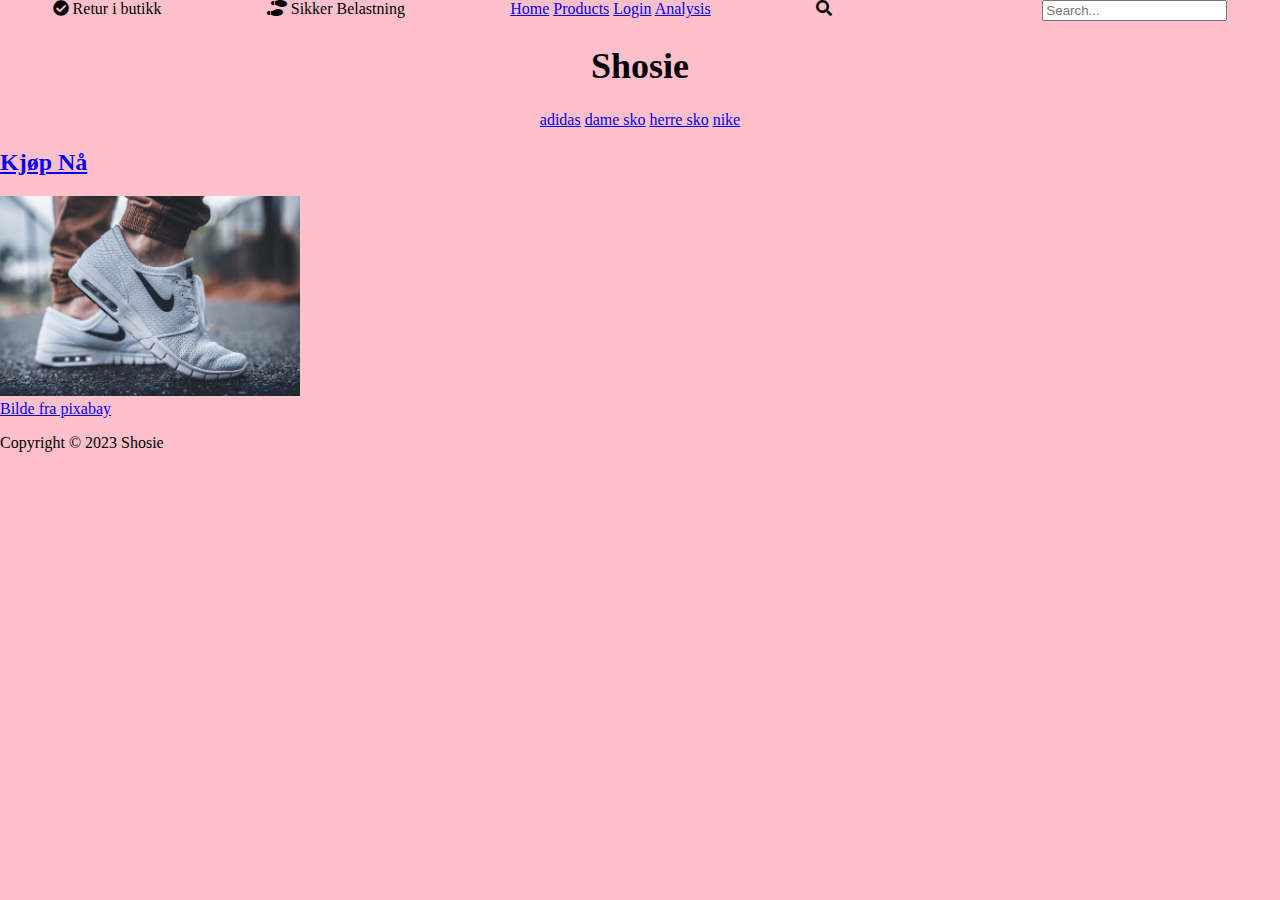
<file: index.html>
<!DOCTYPE html>
<html lang="en">
<head>
    <meta charset="UTF-8">
    <meta name="viewport" content="width=device-width, initial-scale=1.0">
    <meta name="description" content="Velkommen til Shosie - din destinasjon for kvalitetssko. Utforsk vårt utvalg av Adidas, Nike og mer.">
    <meta name="keywords" content="shoes, sneakers, Adidas, Nike, fashion">
    <meta name="author" content="Ditt navn eller bedriftens navn">
    <title>Shosie - Kvalitetssko for enhver anledning</title>
    <link rel="stylesheet" href="css/style.css"> 
    <link rel="stylesheet" href="https://use.fontawesome.com/releases/v5.6.3/css/all.css">
    <style>
        .skip {
            position: absolute;
            left: -10000px;
            top: auto;
            width: 1px;
            height: 1px;
            overflow: hidden;
        }
        .skip:focus {
            position: static;
            width: auto;
            height: auto;
        }
    </style>
</head>
<body> <!--Denne seksjon inneholder informasjon for nettsiden-->
    <header style="display: flex; justify-content: space-around;">
        <div>
            <i class="fas fa-check-circle" aria-hidden="true" title="Retur i butikk"></i>
            <p style="display: inline;">Retur i butikk</p>
        </div> <!--Jeg hadde brukt <p> for å skrive tekst inni nettsiden-->
        
        <div>
            <i class="fas fa-shoe-prints" aria-hidden="true" title="Sikker Belastning"></i>
            <p style="display: inline;">Sikker Belastning</p>
        </div>

        <a href="#main" class="skip">Skip to main content</a>

        <nav>
            <!-- Add links to other pages -->
            <a href="index.html" aria-label="Home">Home</a>
            <a href="product.html" aria-label="Products">Products</a>
            <a href="konto.html" aria-label="Login">Login</a>
            <a href="analyse.html" aria-label="Analysis">Analysis</a>
        </nav>

        <i class="fa fa-search" aria-hidden="true" title="Søk"></i>
        <label for="search"></label>
        <input type="search" name="query" placeholder="Search...">
    </header>
    <main id="main">
        <!--Her bruker jeg class funksjon til å få icon fra fontawesome også brukte jeg input field for search i nettsiden min-->
        <h1 style="font-size: 36px; text-align: center;">Shosie</h1>
        <section style="text-align: center;">
            <a href="product.html">adidas</a>
            <a href="product.html">dame sko</a>
            <a href="product.html">herre sko</a>
            <a href="product.html">nike</a>
        </section>
        <!--Jeg hadde flere navigasjon link for hvert tekst så brukte jeg div element-->
        <section class="products">
            <div class="center-container">
                <h2><a href="product.html">Kjøp Nå</a></h2>
                <img src="img/feet-1840619_1280.jpg" alt="Person wearing Nike sneakers, walking on a path" width="300" height="200">
                <br>
                <a href="https://pixabay.com/photos/feet-footwear-nike-shoes-sneakers-1840619/">Bilde fra pixabay</a>
            </div>
            <!--Her brukte jeg class attribute til å skrive forskjellige elementer for ett produkt-->
        </section>
    </main>
    <footer>
        <p>Copyright &copy; 2023 Shosie</p>
    </footer>
</body>
</html>
</file>
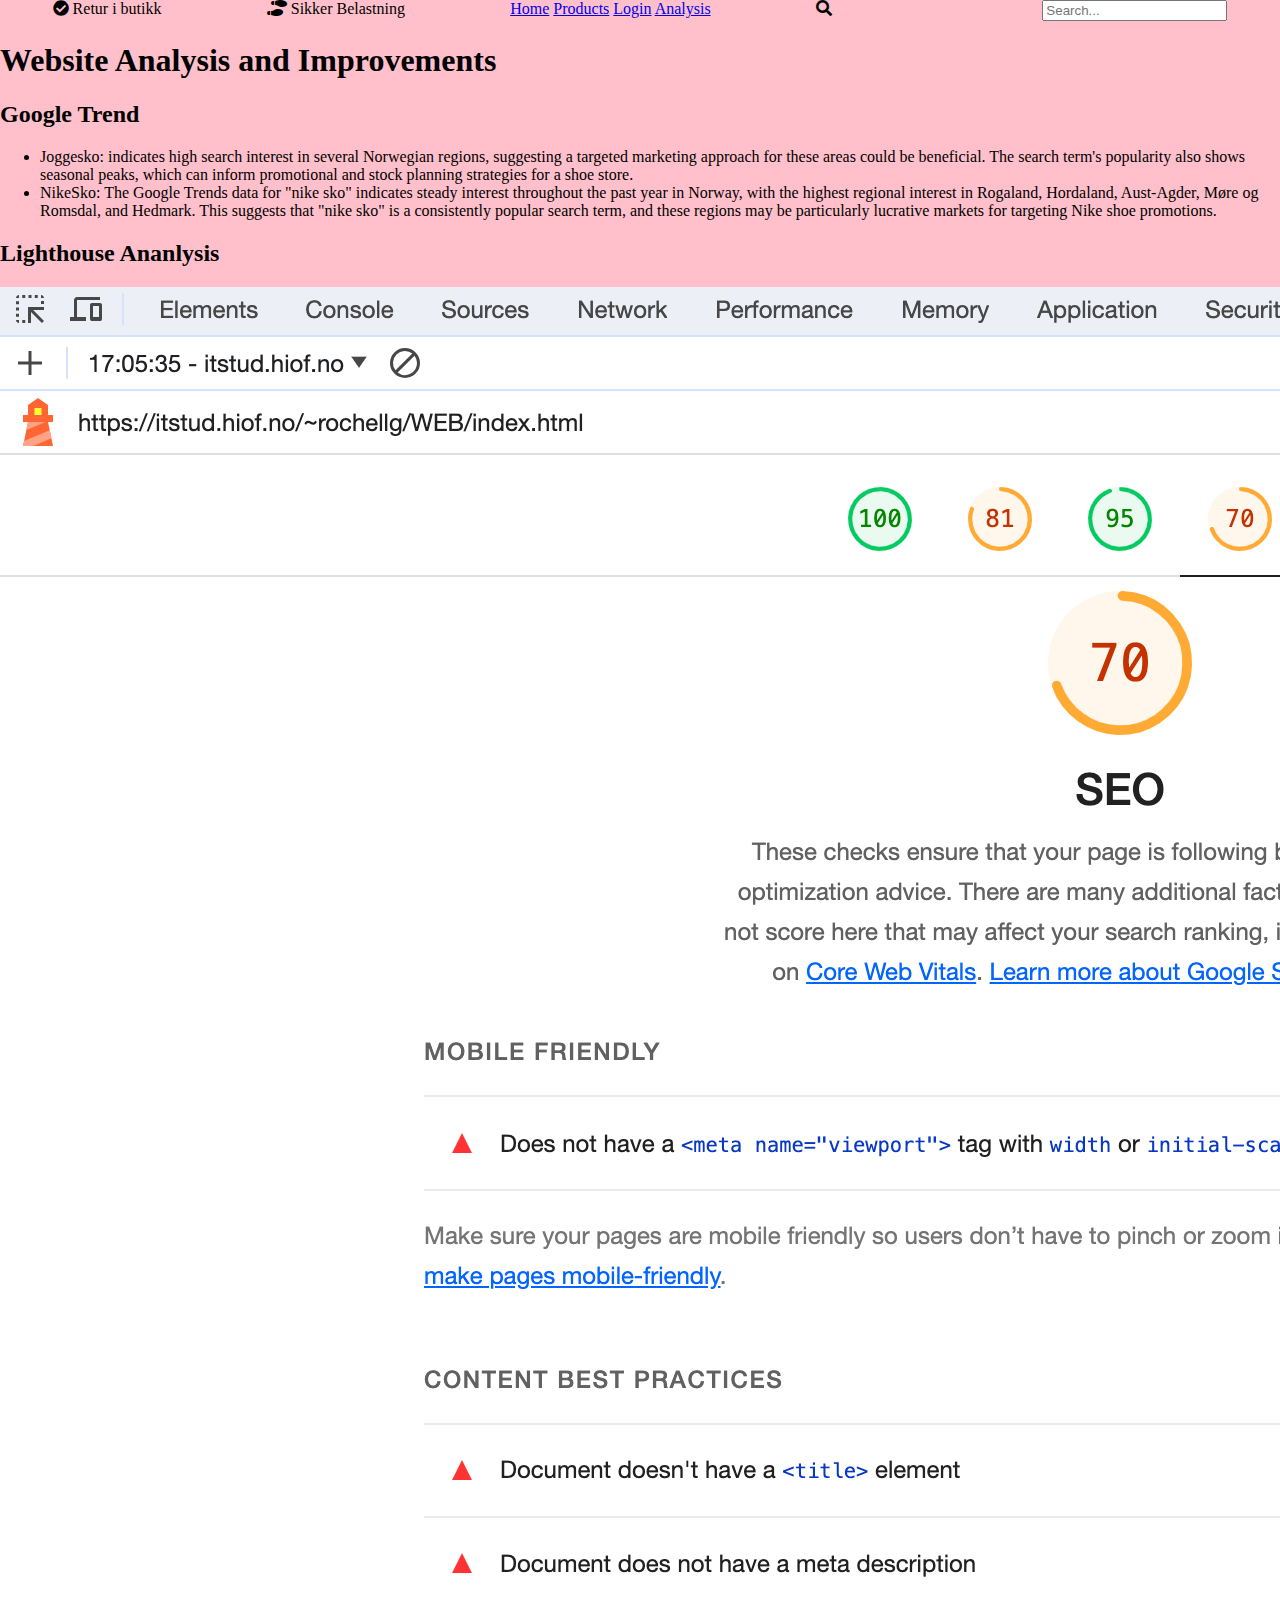
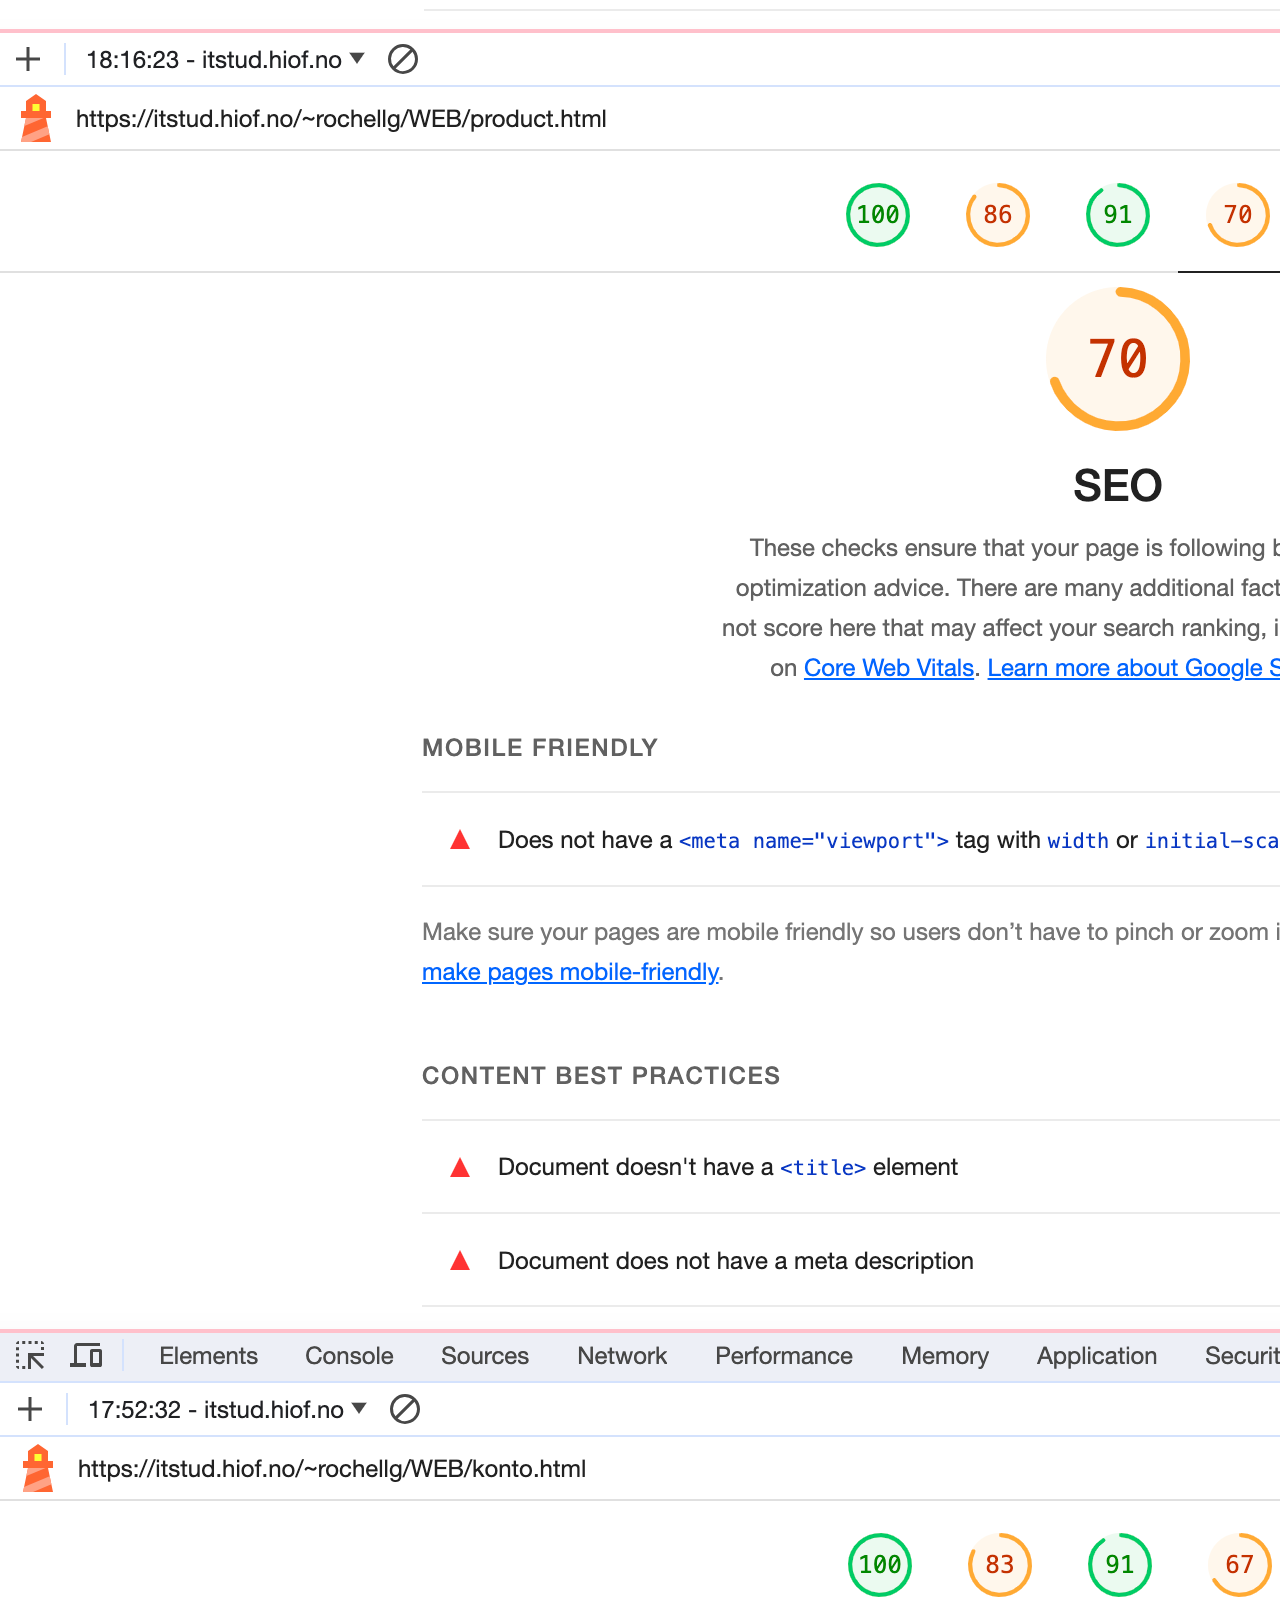
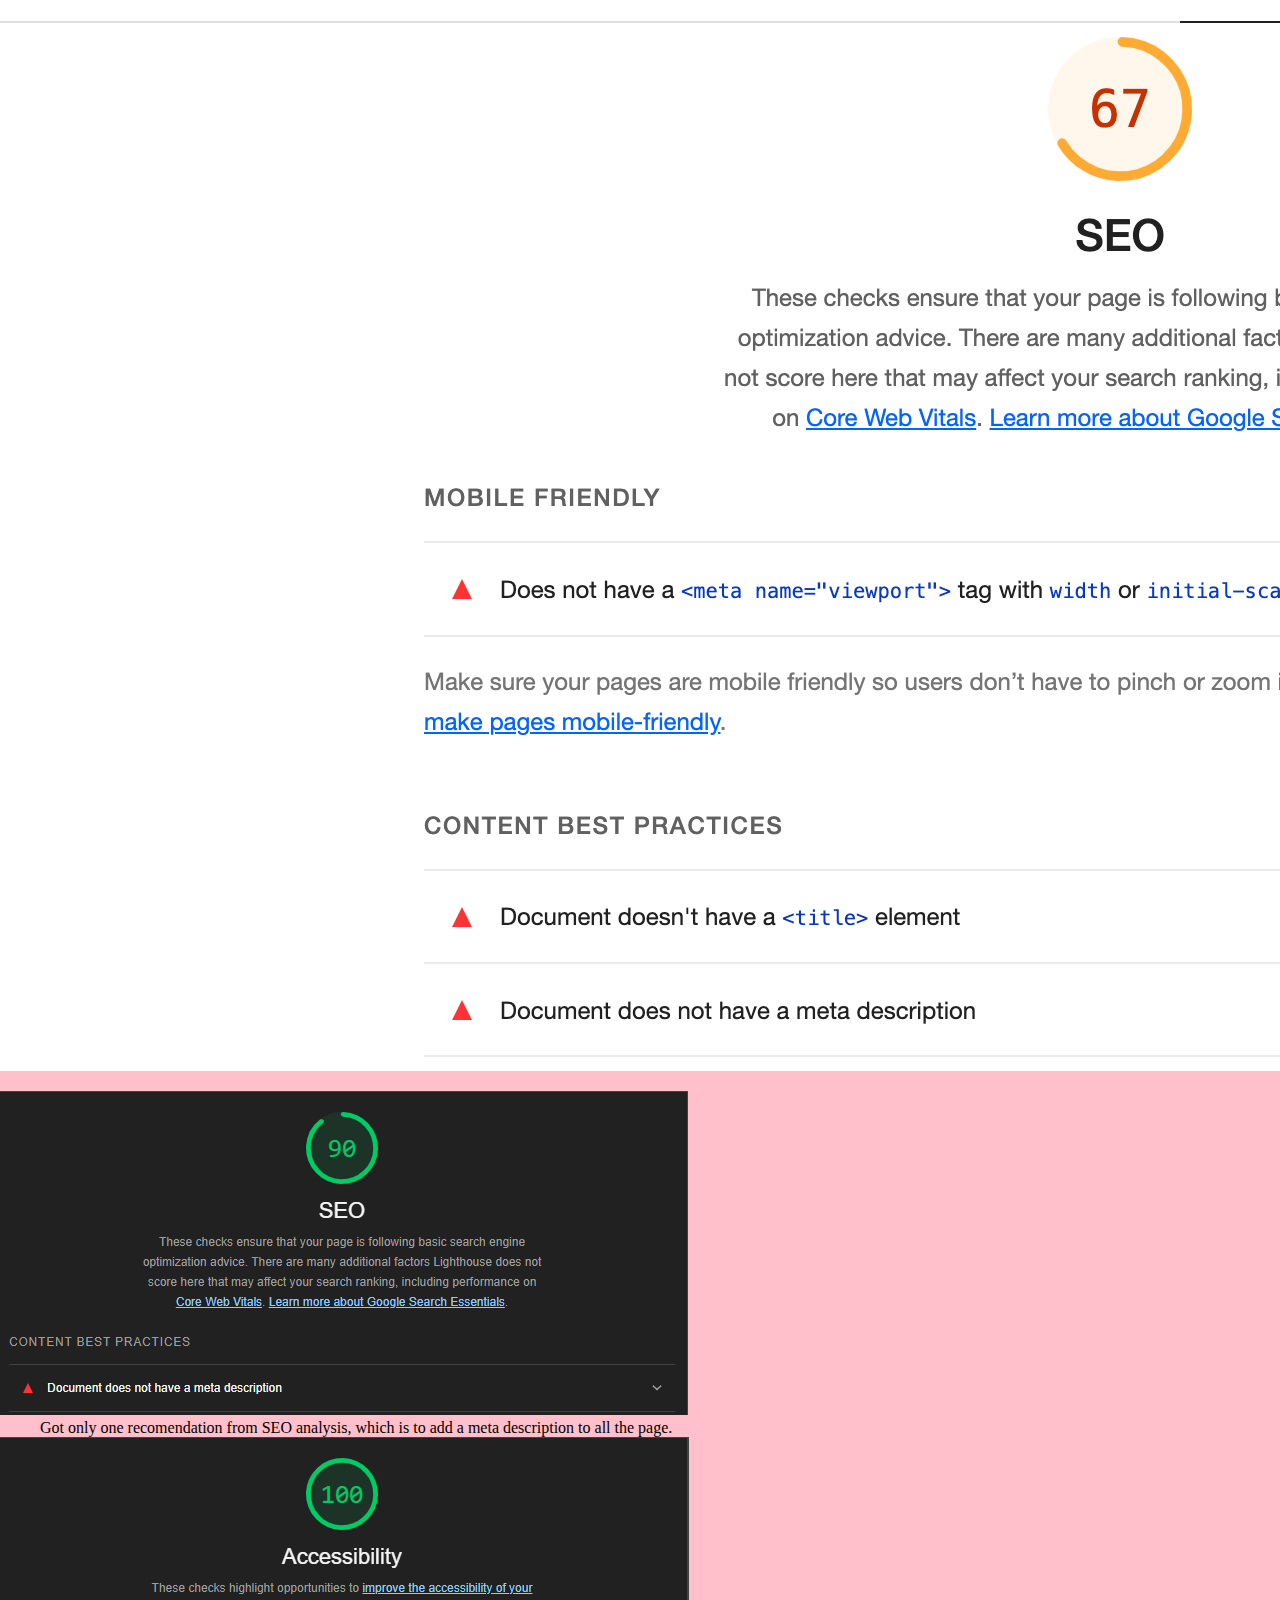
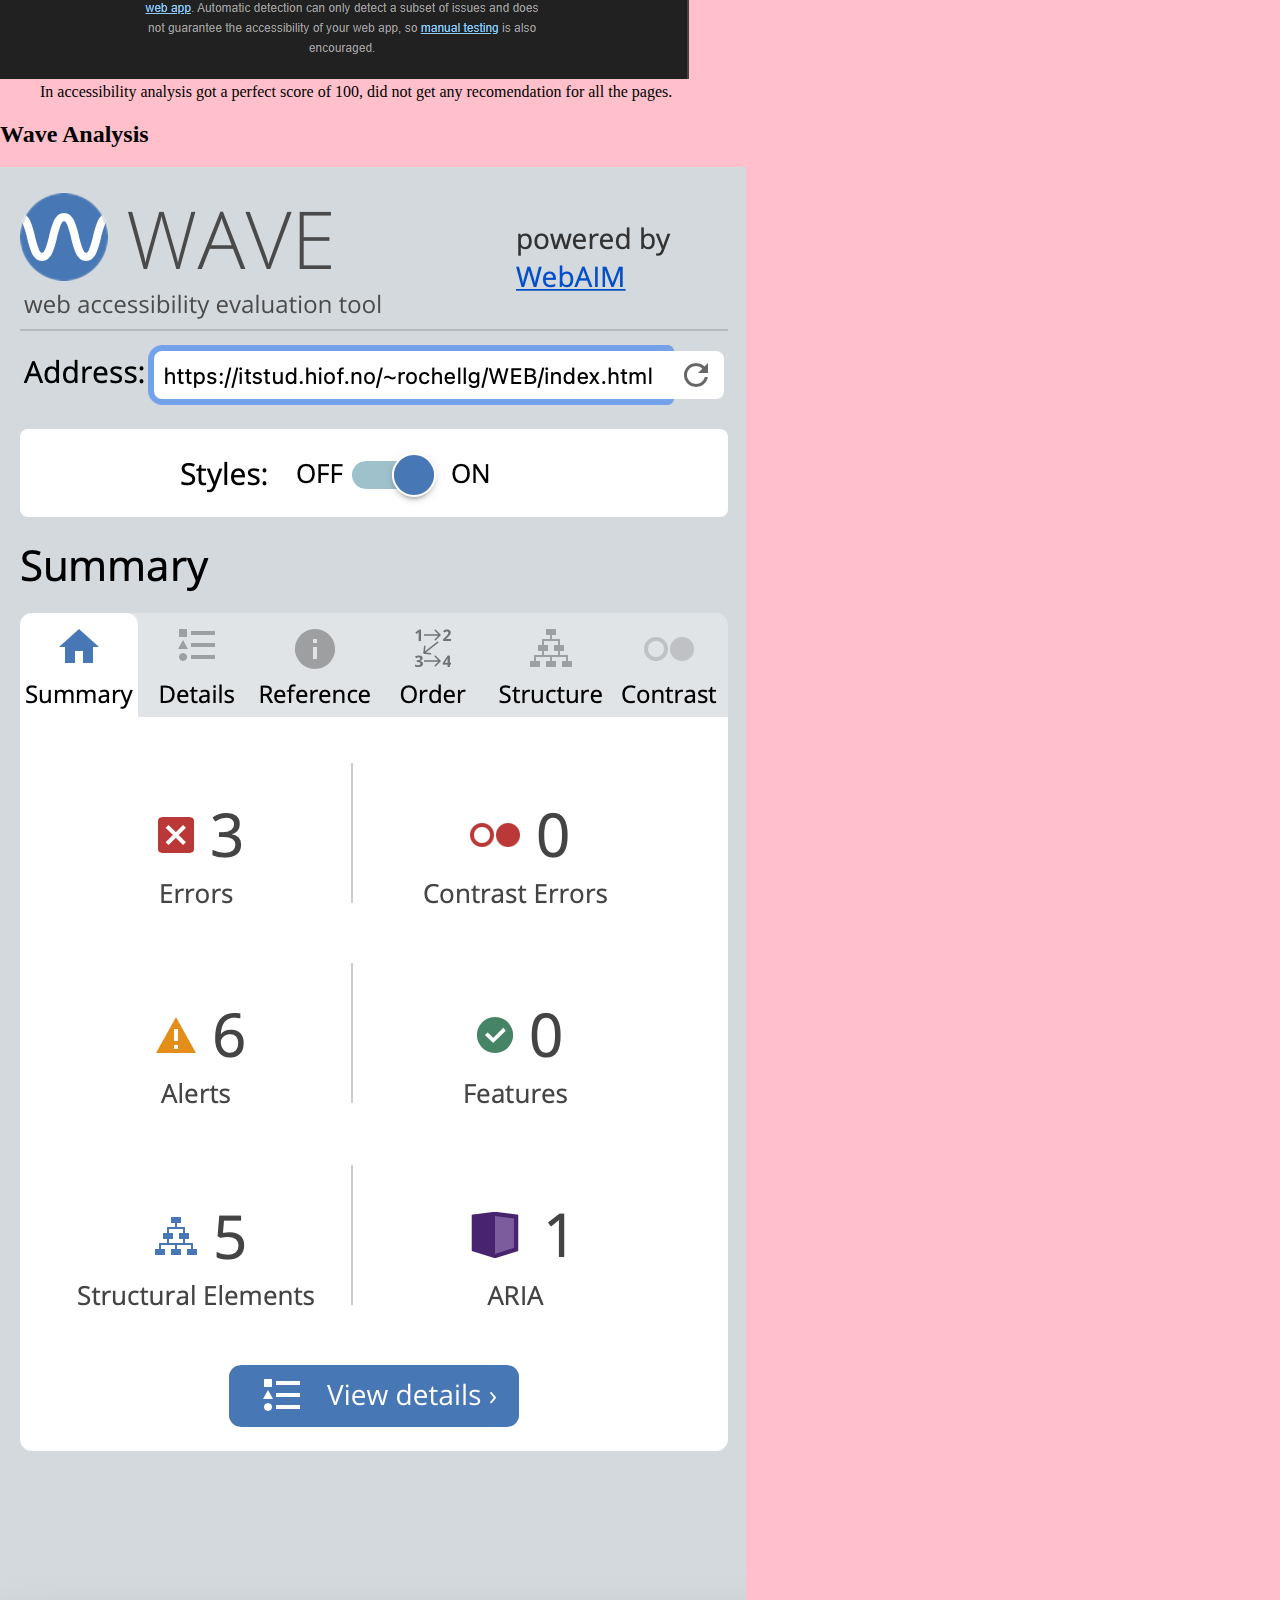
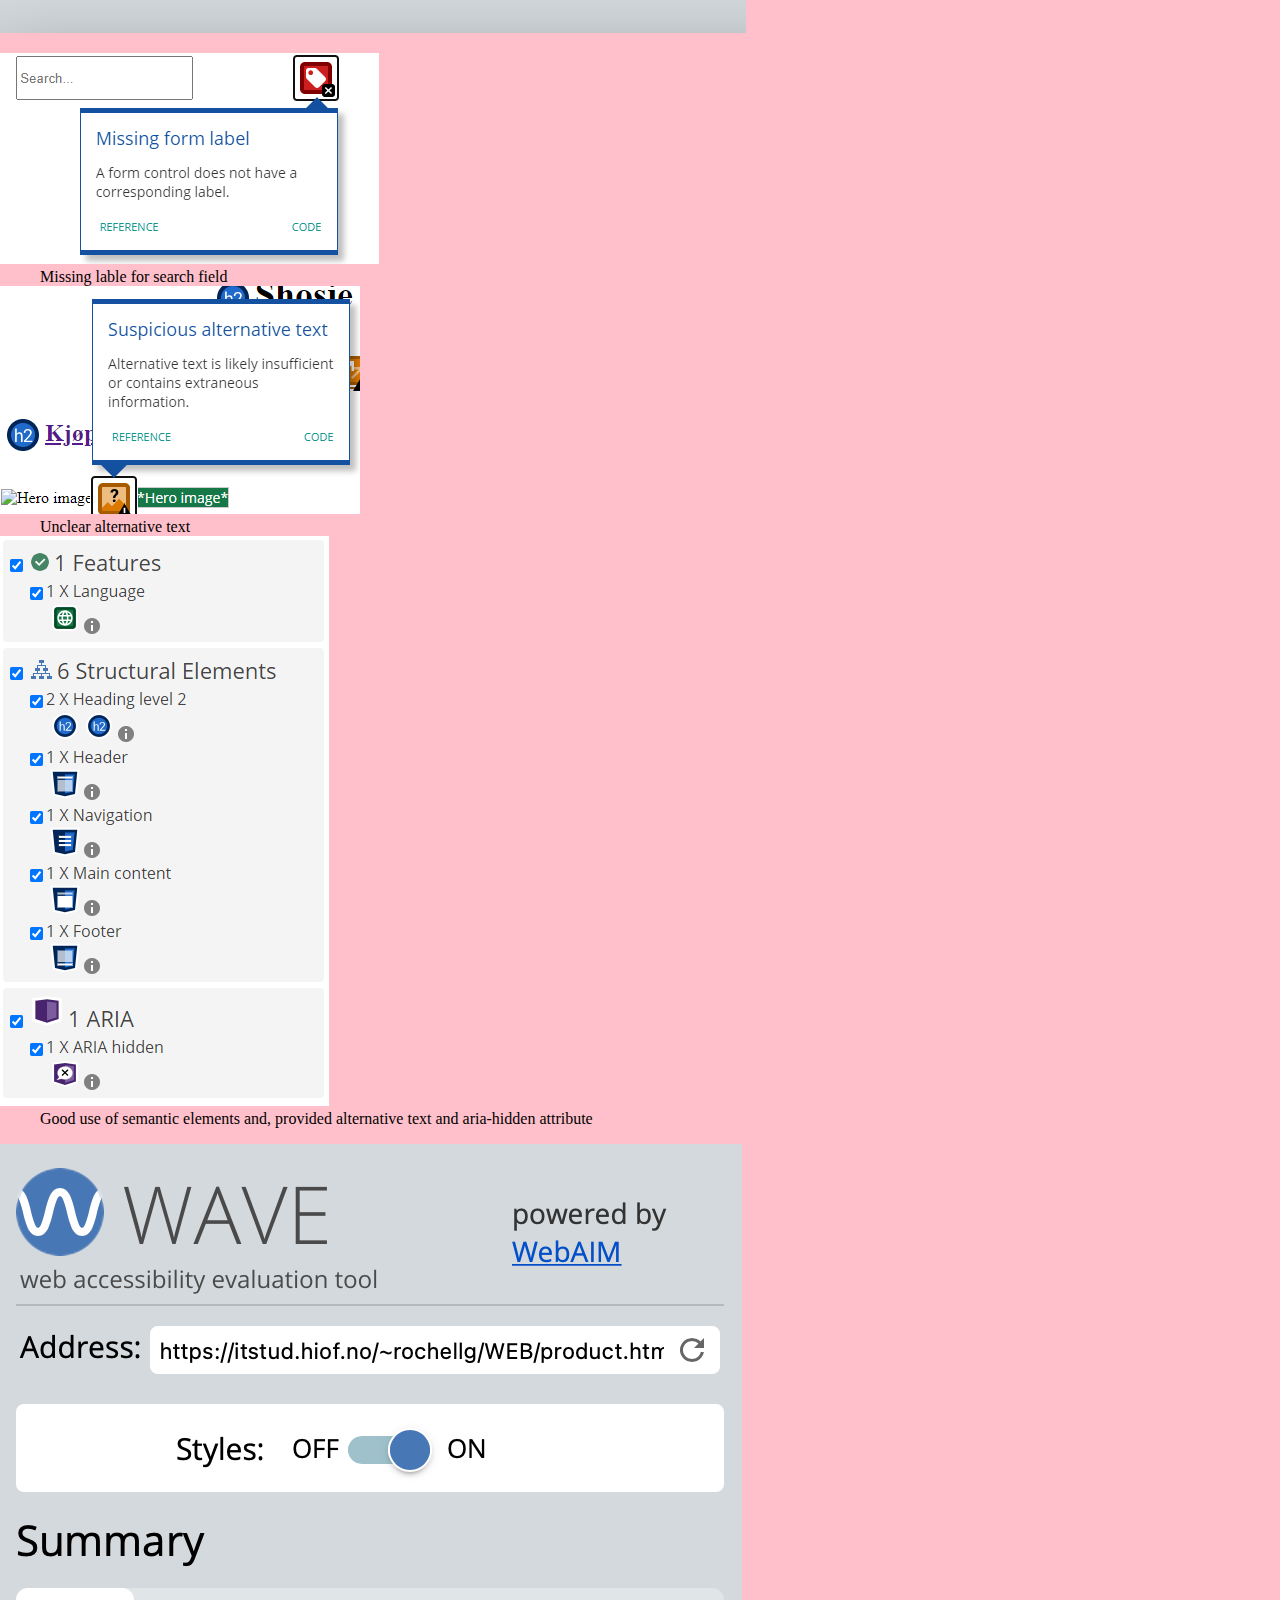
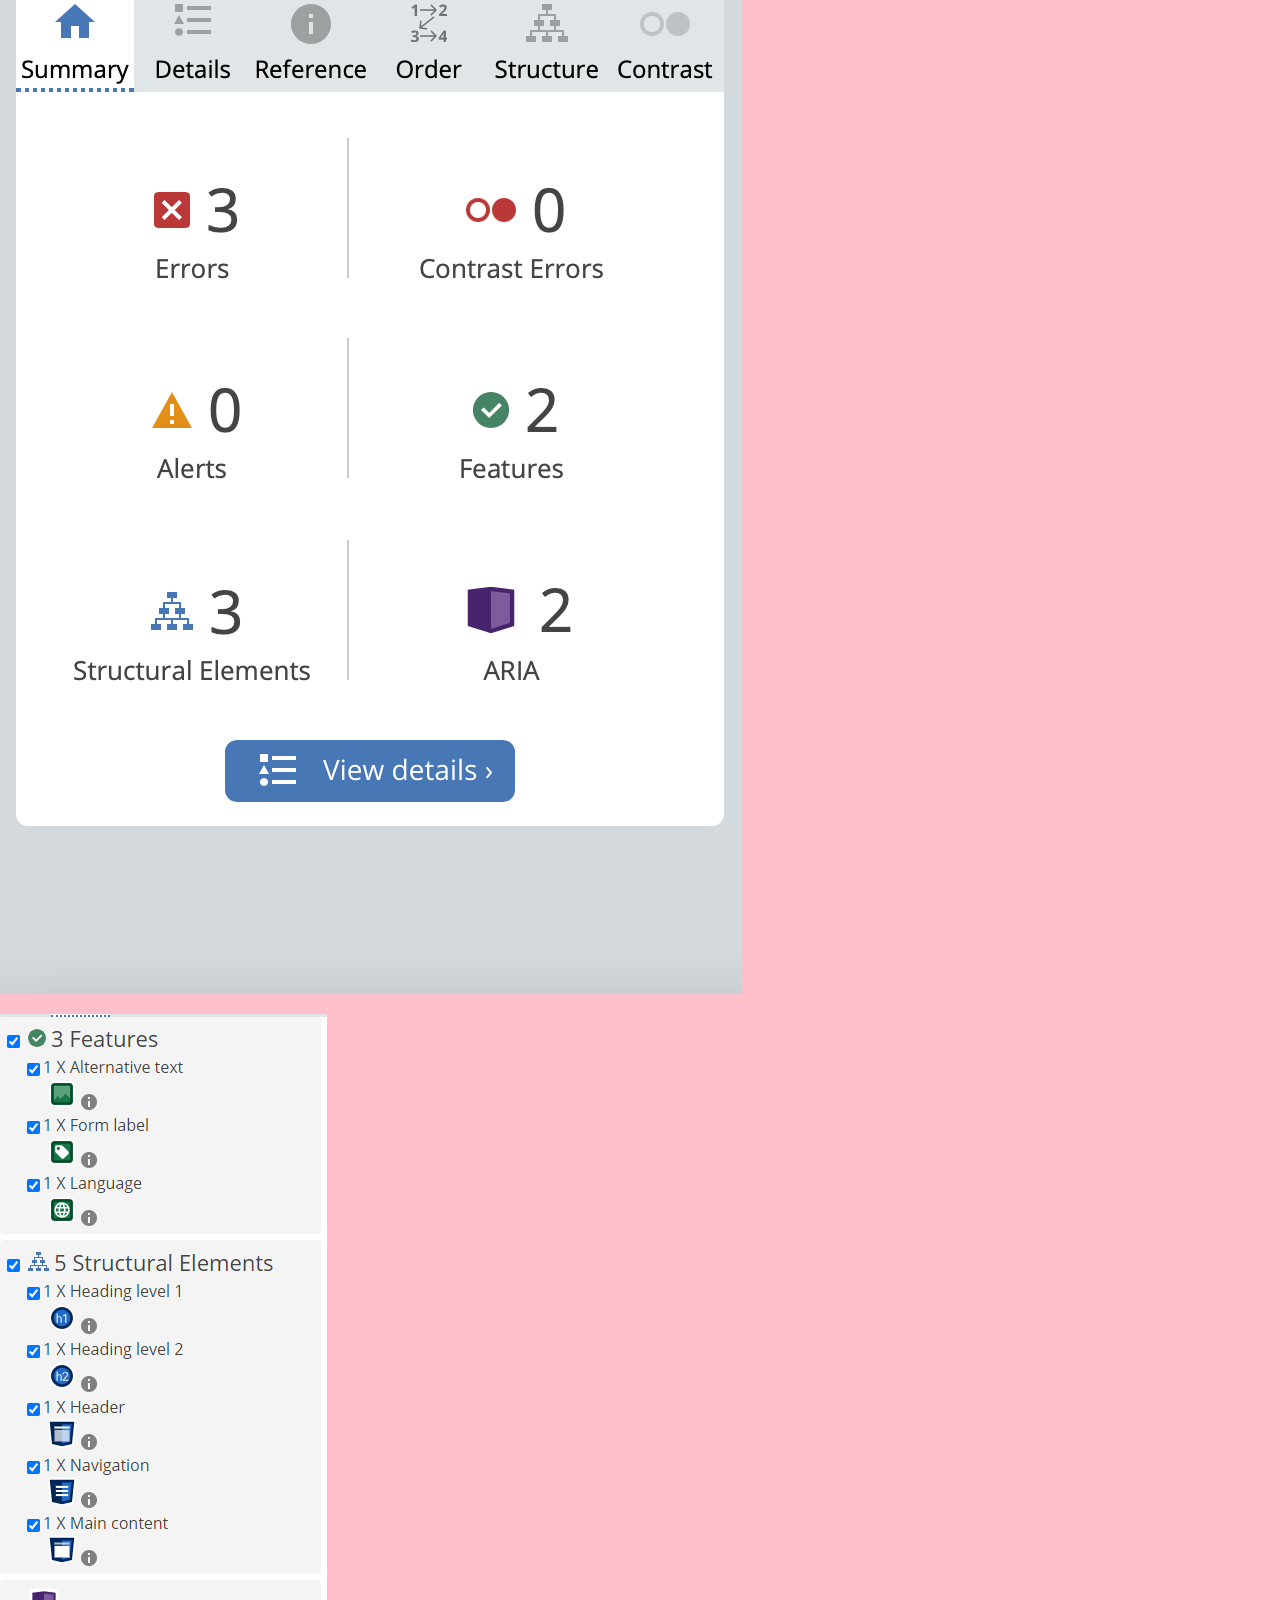
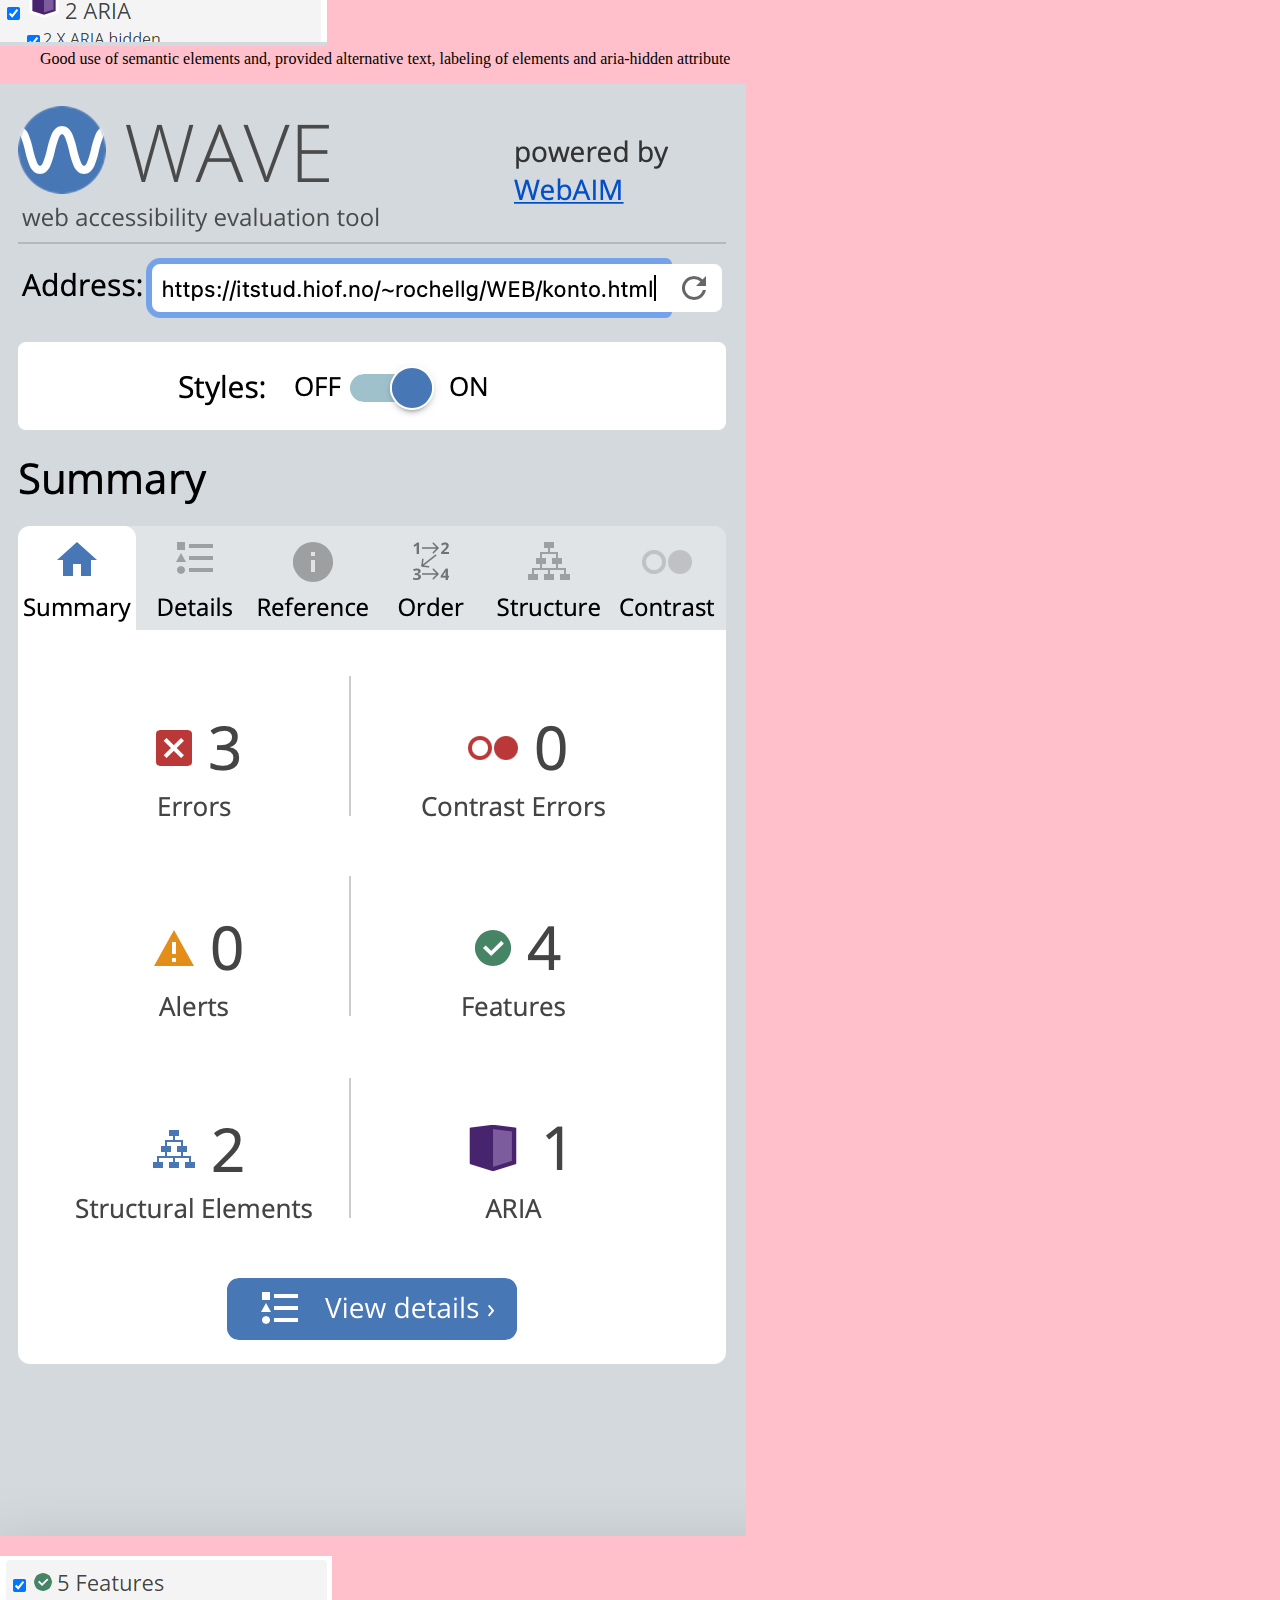
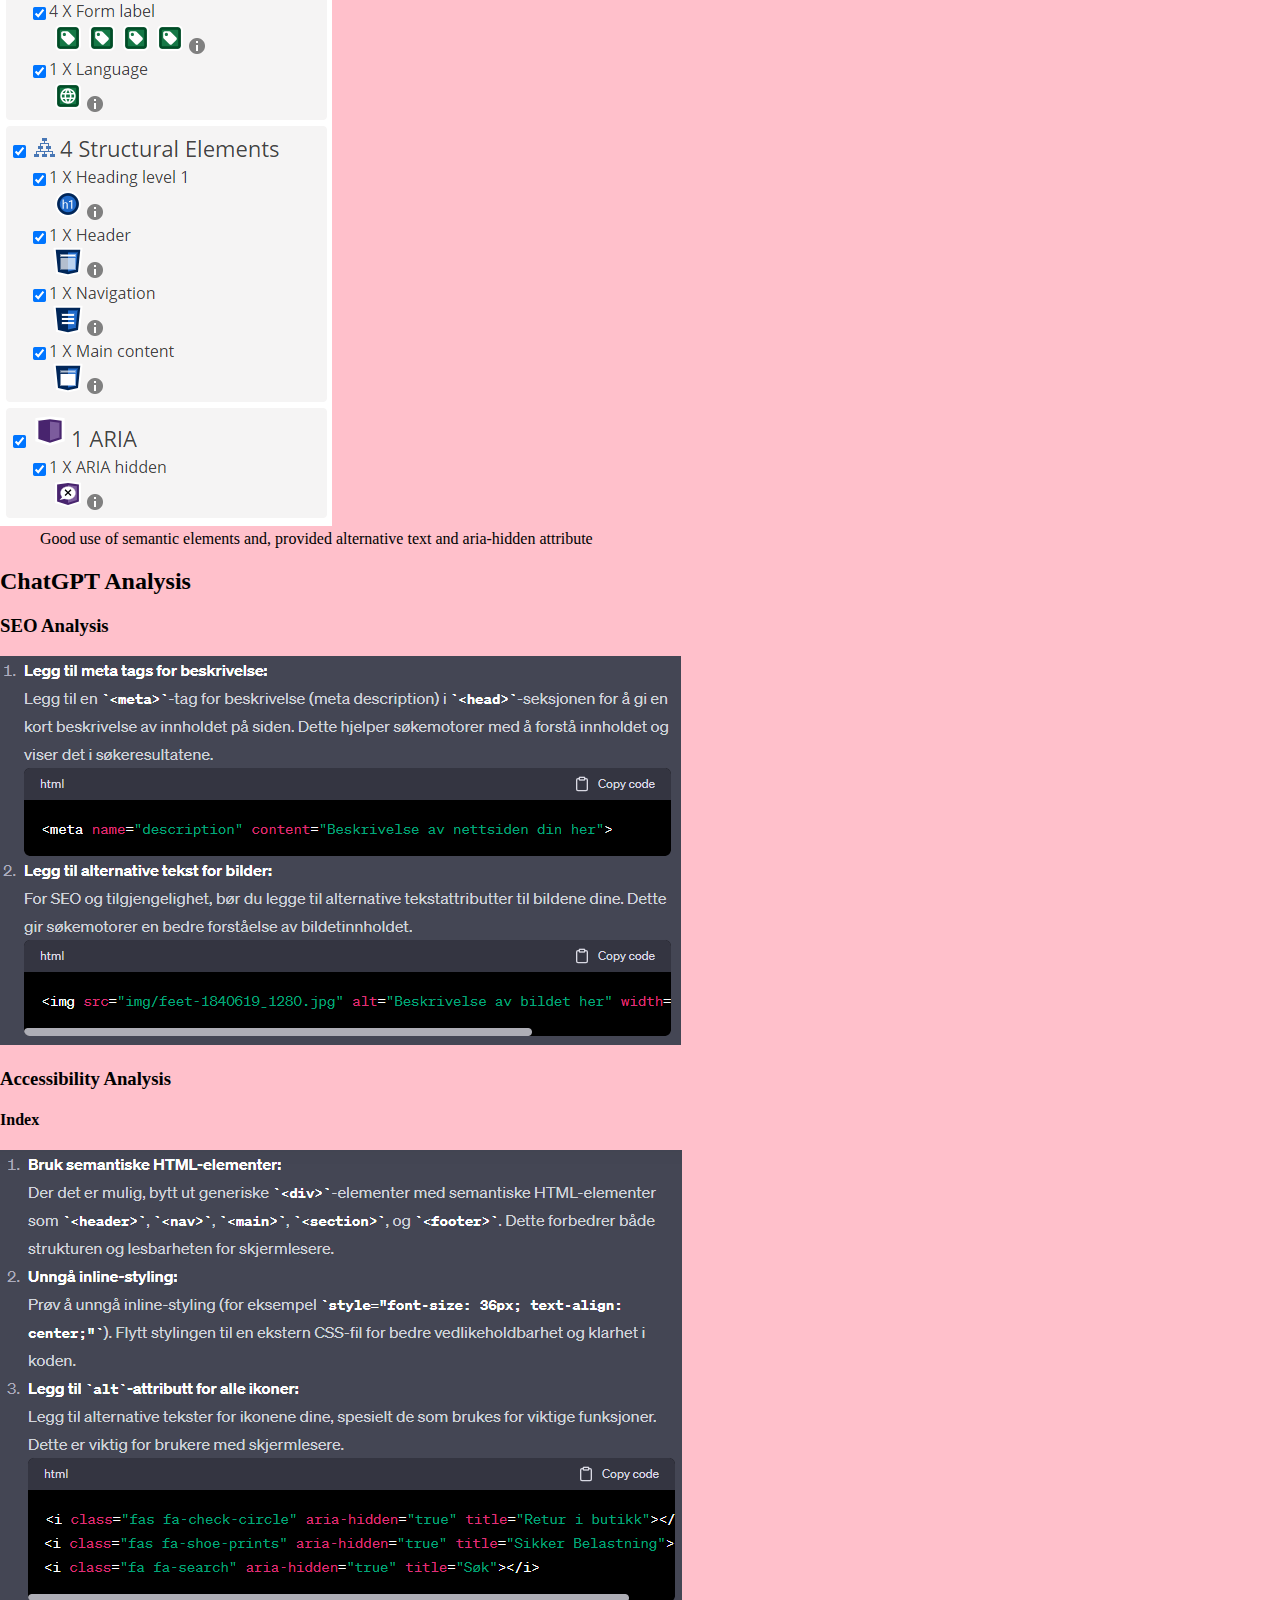
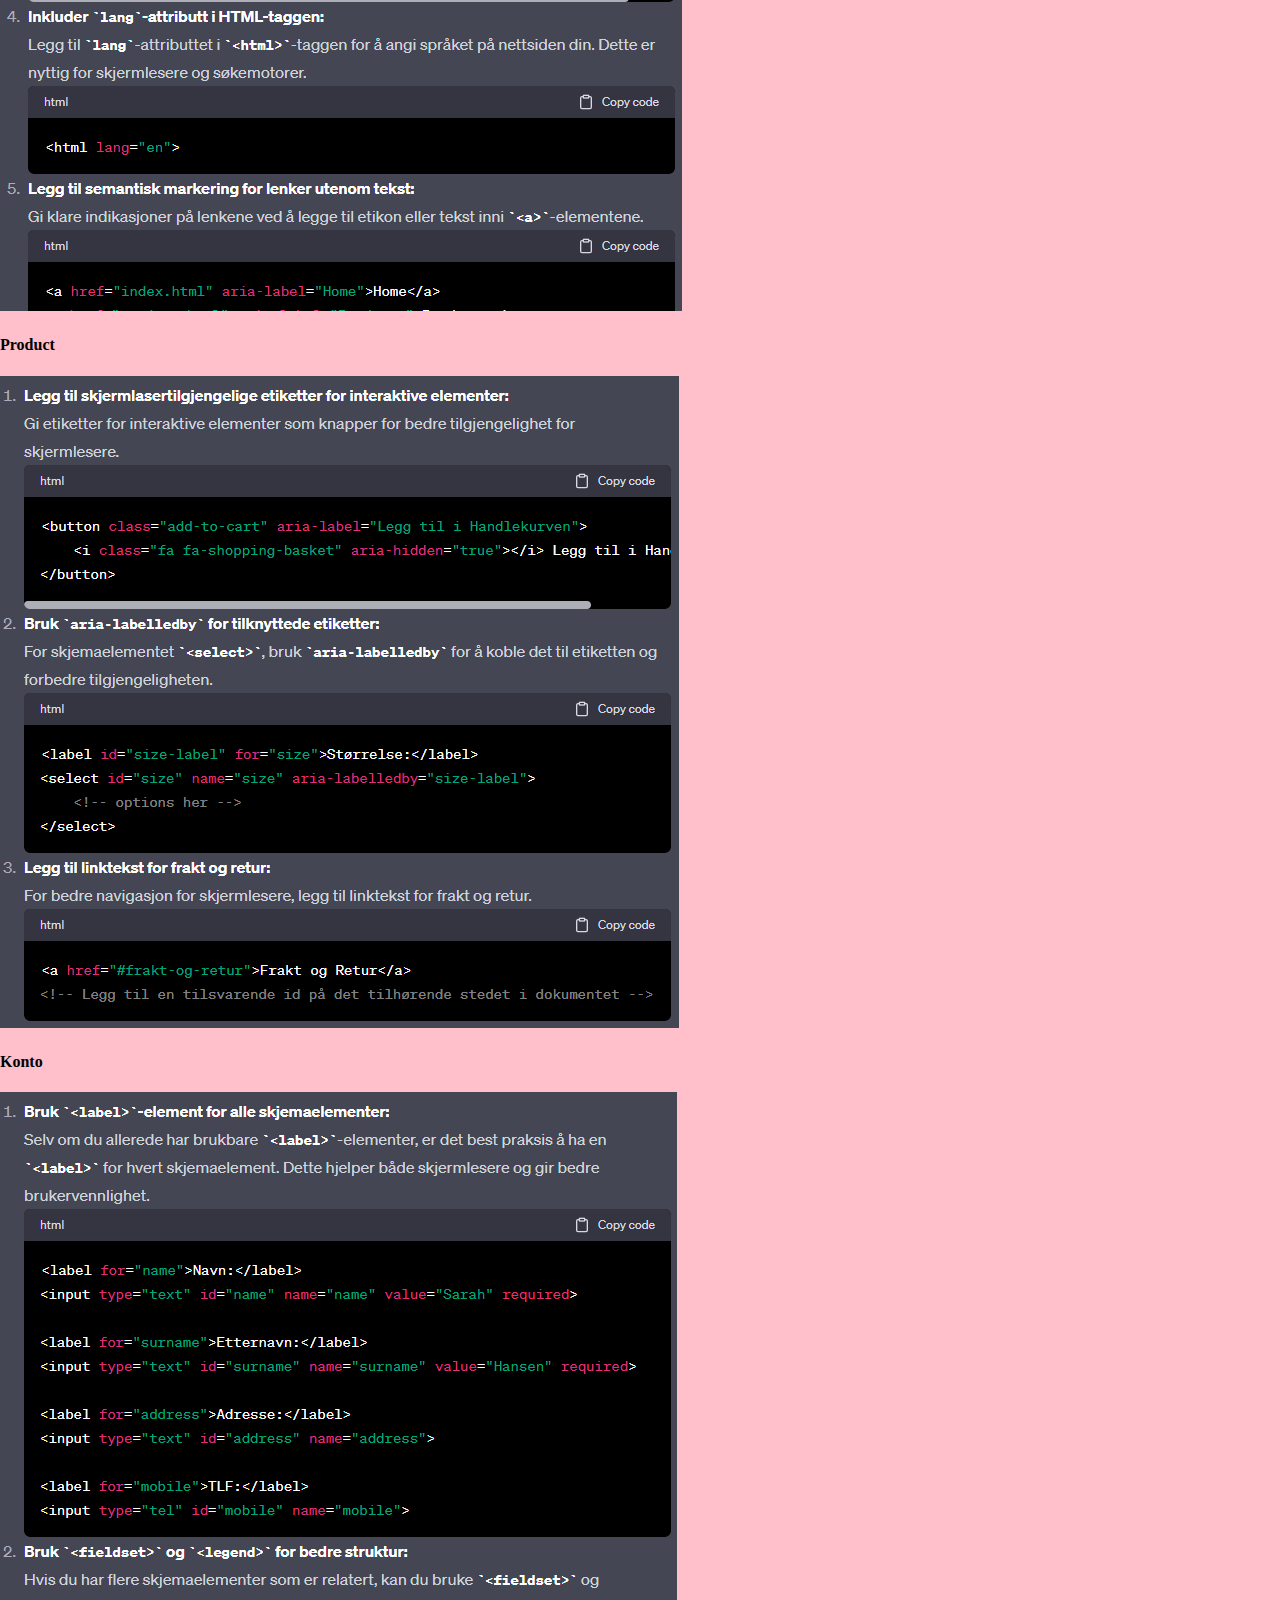
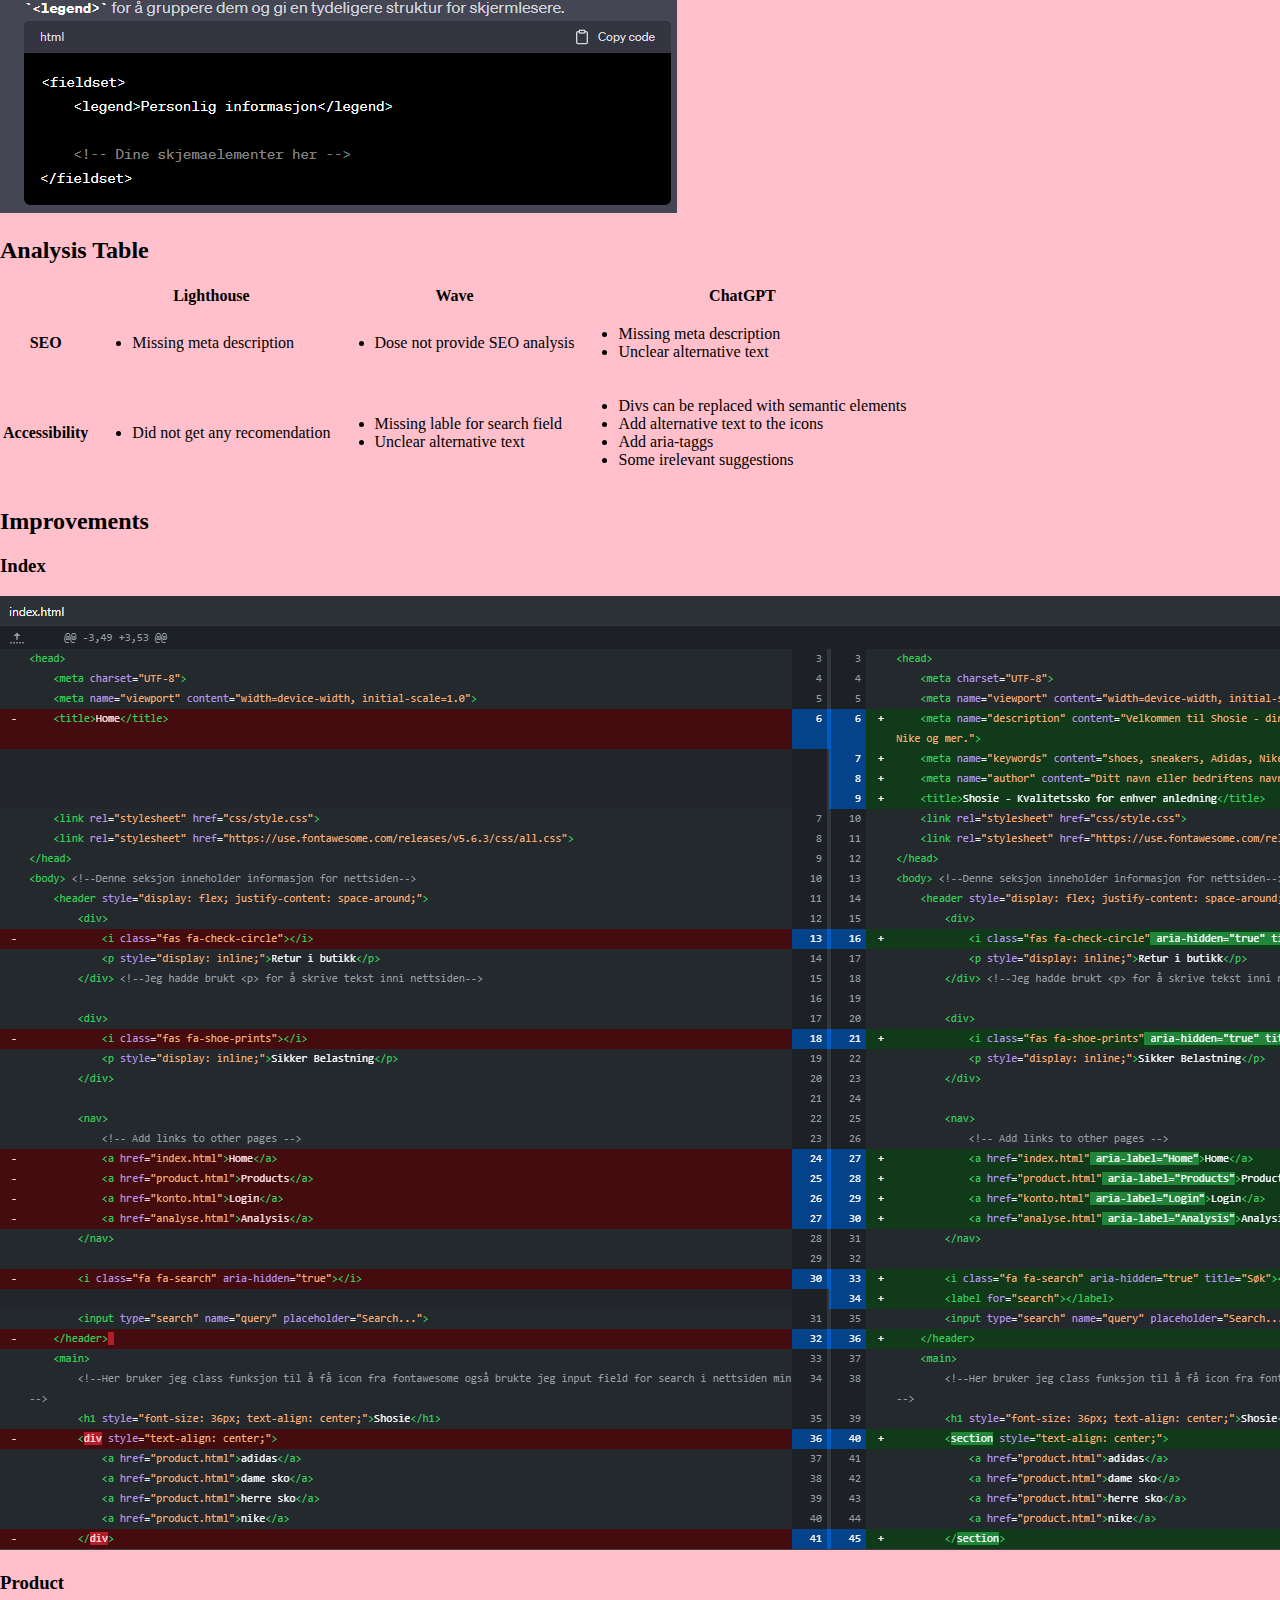
<file: analyse.html>
<!DOCTYPE html>
<html lang="en">
<head>
    <meta charset="UTF-8">
    <meta name="viewport" content="width=device-width, initial-scale=1.0">
    <title>Website Analysis</title>
    <link rel="stylesheet" href="css/style.css"> 
    <link rel="stylesheet" href="https://use.fontawesome.com/releases/v5.6.3/css/all.css">
    <style>
        .skip {
            position: absolute;
            left: -10000px;
            top: auto;
            width: 1px;
            height: 1px;
            overflow: hidden;
        }
        .skip:focus {
            position: static;
            width: auto;
            height: auto;
        }
    </style>
</head>
<body>
    <header style="display: flex; justify-content: space-around;">
        <div>
            <i class="fas fa-check-circle" aria-hidden="true" title="Retur i butikk"></i>
            <p style="display: inline;">Retur i butikk</p>
        </div> <!--Jeg hadde brukt <p> for å skrive tekst inni nettsiden-->
        
            <div>
                <i class="fas fa-shoe-prints" aria-hidden="true" title="Sikker Belastning"></i>
                <p style="display: inline;">Sikker Belastning</p>
            </div>
    
            <a href="#main" class="skip">Skip to main content</a>
    
            <nav>
                <!-- Add links to other pages -->
                <a href="index.html" aria-label="Home">Home</a>
                <a href="product.html" aria-label="Products">Products</a>
                <a href="konto.html" aria-label="Login">Login</a>
            <a href="analyse.html" aria-label="Analysis">Analysis</a>
        </nav>

        <i class="fa fa-search" aria-hidden="true" title="Søk"></i>
        <label for="search"></label>
        <input type="search" name="query" placeholder="Search...">
    </header>
    <main id="main">
        <h1>Website Analysis and Improvements</h1>
        <!-- You can use sections to separate different parts of the analysis -->
        <section>
            <h2>Google Trend </h2>
            <!-- Use unordered or ordered lists to list issues -->
            <ul>
                <li>Joggesko: indicates high search interest in several Norwegian regions, suggesting a targeted marketing approach for these areas could be beneficial. 
                    The search term's popularity also shows seasonal peaks, which can inform promotional and stock planning strategies for a shoe store.</li>
                <li>NikeSko: The Google Trends data for "nike sko" indicates steady interest throughout the past year in Norway, with the highest regional interest in Rogaland, Hordaland, Aust-Agder, Møre og Romsdal, and Hedmark. 
                    This suggests that "nike sko" is a consistently popular search term, and these regions may be particularly lucrative markets for targeting Nike shoe promotions.</li>
            </ul>
        </section>
        <section>
            <h2>Lighthouse Ananlysis</h2>
            <img src="img/SEO index.html før.png" alt="SEO index før">
            <img src="img/SEO produkt.html før.png" alt="SEO produkt før">
            <img src="img/SEO konto.html før.png" alt="SEO konto før">
            <dl>
                <dt><img src="img/lighthouse_seo.png" alt="lighthouse_seo"></dt>
                <dd>Got only one recomendation from SEO analysis, which is to add a meta description to all the page.</dd>
                <dt><img src="img/lighthouse_uu.png" alt="lighthouse_uu"></dt>
                <dd>In accessibility analysis got a perfect score of 100, did not get any recomendation for all the pages.</dd>
            </dl>
            <!-- Nøkkelord: Nike sko, addidas sko og joggesko. 
            For at folk skal kunne komme seg til sko nettbutikken
            min så må de kunne finne hva de liker. Nike, Adidas og
            Joggesko er den mest trending når det kommer til søkefelt for sko-->
        </section>
        <section>
            <h2>Wave Analysis</h2>
            <!-- Shosie Wave før-->
            <img src="img/WAVE index.html før.png" alt="WAVE Analysis index før">
            <dl>
                <dt><img src="img/index_search.png" alt="index_search"></dt>
                <dd>Missing lable for search field</dd>
                <dt><img src="img/index_img.png" alt="index_img"></dt>
                <dd>Unclear alternative text</dd>
                <dt><img src="img/index_uu.png" alt="index_uu"></dt>
                <dd>Good use of semantic elements and, provided alternative text and aria-hidden attribute</dd>
            </dl>
            <img src="img/WAVE produkt.html før.png" alt="WAVE Analysis produkt før">
            <dl>
                <dt><img src="img/product_uu.png" alt="product_uu"></dt>
                <dd>Good use of semantic elements and, provided alternative text, labeling of elements and aria-hidden attribute</dd>
            </dl>
            <img src="img/WAVE konto.html før.png" alt="WAVE Analysis konto før">
            <dl>
                <dt><img src="img/konto_uu.png" alt="konto_uu"></dt>
                <dd>Good use of semantic elements and, provided alternative text and aria-hidden attribute</dd>
            </dl>
        </section>
        <h2>ChatGPT Analysis</h2>
            <h3>SEO Analysis</h3>
            <img src="img/chatgpt_seo.png" alt="chatgpt_seo">
            <h3>Accessibility Analysis</h3>
            <h4>Index</h4>
            <img src="img/chatgpt_index.png" alt="chatgpt_index">
            <h4>Product</h4>
            <img src="img/chatgpt_product.png" alt="chatgpt_product">
            <h4>Konto</h4>
            <img src="img/chatgpt_account.png" alt="chatgpt_account">
        </section>
        <section>
            <h2>Analysis Table</h2>
            <table>
                <tr>
                    <th></th>
                    <th>Lighthouse</th>
                    <th>Wave</th>
                    <th>ChatGPT</th>
                </tr>
                <tr>
                    <th>SEO</td>
                    <td>
                        <ul>
                            <li>Missing meta description</li>
                        </ul>
                    </td>
                    <td>
                        <ul>
                            <li>Dose not provide SEO analysis</li>
                        </ul>
                    </td>
                    <td>
                        <ul>
                            <li>Missing meta description</li>
                            <li>Unclear alternative text</li>
                        </ul>
                    </td>
                </tr>
                <tr>
                    <th>Accessibility</td>
                    <td>
                        <ul>
                            <li>Did not get any recomendation</li>
                        </ul>
                    </td>
                    <td>
                        <ul>
                            <li>Missing lable for search field</li>
                            <li>Unclear alternative text</li>
                        </ul>
                    </td>
                    <td>
                        <ul>
                            <li>Divs can be replaced with semantic elements</li>
                            <li>Add alternative text to the icons</li>
                            <li>Add aria-taggs</li>
                            <li>Some irelevant suggestions</li>
                        </ul>
                    </td>
                </tr>
            </table>
        </section>
        <section>
            <h2>Improvements</h2>
            <h3>Index</h3>
            <img src="img/after_index.png" alt="after_index">
            <h3>Product</h3>
            <img src="img/after_product.png" alt="after_product">
            <h3>Konto</h3>
            <img src="img/after_account.png" alt="after_account">
            <h3>List of Improvements</h3>
            <ul>
                <li>Added meta description</li>
                <li>Added alternative text to the images and icons</li>
                <li>Added aria-hidden attribute to the icons</li>
                <li>Added title attribute to the icons</li>
                <li>Added aria-label to the search field</li>
                <li>Replaced divs with semantic elements</li>
                <li>Added aria-label to the links</li>
                <li>Added aria-labelledby to the select element</li>
                <li>Added fieldset and legend to the form</li>
                <li>Moved script to the bottom of the body</li>
            </ul>
            <h3>After Improvements Analysis</h3>
            <h4>Lighthouse</h4>
            <p>Give 100/100 on both SEO ond Accessibility</p>
            <h4>Wave</h4>
            <p>No suggestions for improvements</p>
            <h4>ChatGPT</h4>
            <p>After implementing the suggestions from ChatGPT, it did not give any more suggestions for improvements</p>
        </section>
        <h1>Website Availability</h1>
        <section>
            <h2>Screen Reader Compatibility</h2>
            <p>Evrerything is working as expected, the website reading was done by using the screen reader on my computer and the website was tested on different browsers and devices.</p>
        </section>
        <section>
            <h2>Keyboard Navigation</h2>
            <p>Keyboard navigation is working as expected</p>
            <img src="img/skip_nav.png" alt="skip_nav">
            <p>Added skip navigation link in header</p>
        </section>
        <section>
            <h2>ARIA Attributes</h2>
            <p>Added aria-label, aria-labelledby, aria-hidden and title attributes to the elements</p>
        </section>
        <section>
            <h2>Rich Results Test</h2>
            <img src="img/results rich produkt.png" alt="rich_result">
            <p>Resultater fra google rich results</p>
        </section>
    </main>
    <footer>
        <p>Copyright &copy; 2023 Shosie</p>
    </footer>
</body>
</html>
</file>
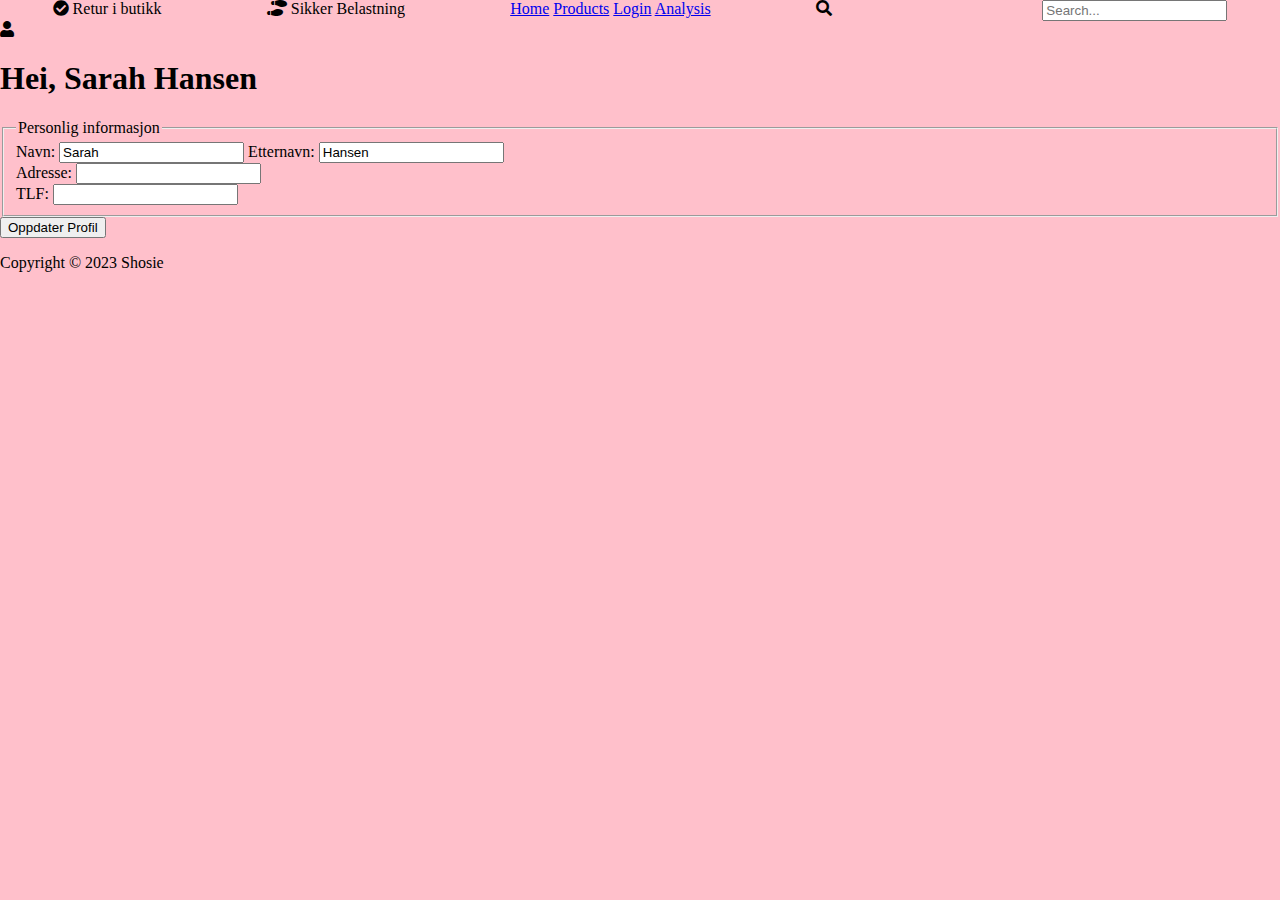
<file: konto.html>
<!DOCTYPE html>
<html lang="en">
<head>
    <meta charset="UTF-8">
    <meta name="viewport" content="width=device-width, initial-scale=1.0">
    <meta name="description" content="Oppdater din personlige informasjon på Shosie. Legg til eller endre navn, etternavn, adresse og telefonnummer.">
    <meta name="keywords" content="profil, personlig informasjon, oppdater profil, Shosie konto">
    <meta name="author" content="Ditt navn eller bedriftens navn">
    <title>Min Profil - Shosie</title>
    <link rel="stylesheet" href="css/style.css"> 
    <link rel="stylesheet" href="https://use.fontawesome.com/releases/v5.6.3/css/all.css">
    <style>
        .skip {
            position: absolute;
            left: -10000px;
            top: auto;
            width: 1px;
            height: 1px;
            overflow: hidden;
        }
        .skip:focus {
            position: static;
            width: auto;
            height: auto;
        }
    </style>
</head>
<body>
    <header style="display: flex; justify-content: space-around;">
        <div>
            <i class="fas fa-check-circle" aria-hidden="true" title="Retur i butikk"></i>
            <p style="display: inline;">Retur i butikk</p>
        </div> <!--Jeg hadde brukt <p> for å skrive tekst inni nettsiden-->
        
        <div>
            <i class="fas fa-shoe-prints" aria-hidden="true" title="Sikker Belastning"></i>
            <p style="display: inline;">Sikker Belastning</p>
        </div>

        <a href="#main" class="skip">Skip to main content</a>

        <nav>
            <!-- Add links to other pages -->
            <a href="index.html" aria-label="Home">Home</a>
            <a href="product.html" aria-label="Products">Products</a>
            <a href="konto.html" aria-label="Login">Login</a>
            <a href="analyse.html" aria-label="Analysis">Analysis</a>
        </nav>

        <i class="fa fa-search" aria-hidden="true" title="Søk"></i>
        <label for="search"></label>
        <input type="search" name="query" placeholder="Search...">
    </header>
    <!--Her brukte jeg fontawesome bibliotek for å hilse bruker med navne deres-->
    <main id="main">
        <section class="profile">
            <i class="fas fa-user"></i>
            <h1 id="greeting">Hei, Sarah Hansen</h1>
            <form id="profile-form" onsubmit="updateProfile(); return false;">
                <fieldset>
                    <legend>Personlig informasjon</legend>
        
                    <label for="name">Navn:</label>
                    <input type="text" id="name" name="name" value="Sarah" required>
        
                    <label for="surname">Etternavn:</label>
                    <input type="text" id="surname" name="surname" value="Hansen" required>
        
                    <br> 
        
                    <label for="address">Adresse:</label>
                    <input type="text" id="address" name="address">
        
                    <br>  
        
                    <label for="mobile">TLF:</label>
                    <input type="tel" id="mobile" name="mobile">
                </fieldset>
        
                <button type="submit">Oppdater Profil</button>
            </form>
        </section>
        <!--Jeg brukte section element for å organisere og strukturere innholdet på nettsiden og brukte form element til at brukere kan skrive innformasjonsystem. Fikk også hjelp av w3schools.com-->
    </main>
    <!--Brukte den javascriptHTML til å få informasjon som er skrevet i form element til å vise på toppen av nettsiden, også brukte jeg w3schools.com til å lære litt mer om javascript-->
    <footer>
        <p>Copyright &copy; 2023 Shosie</p>
    </footer>
    <script>
        function updateProfile() {
            const name = document.getElementById("name").value;
            const surname = document.getElementById("surname").value;
            document.getElementById("greeting").textContent = `Hei, ${name} ${surname}`;
        }
    </script>
</body>
</html>
</file>
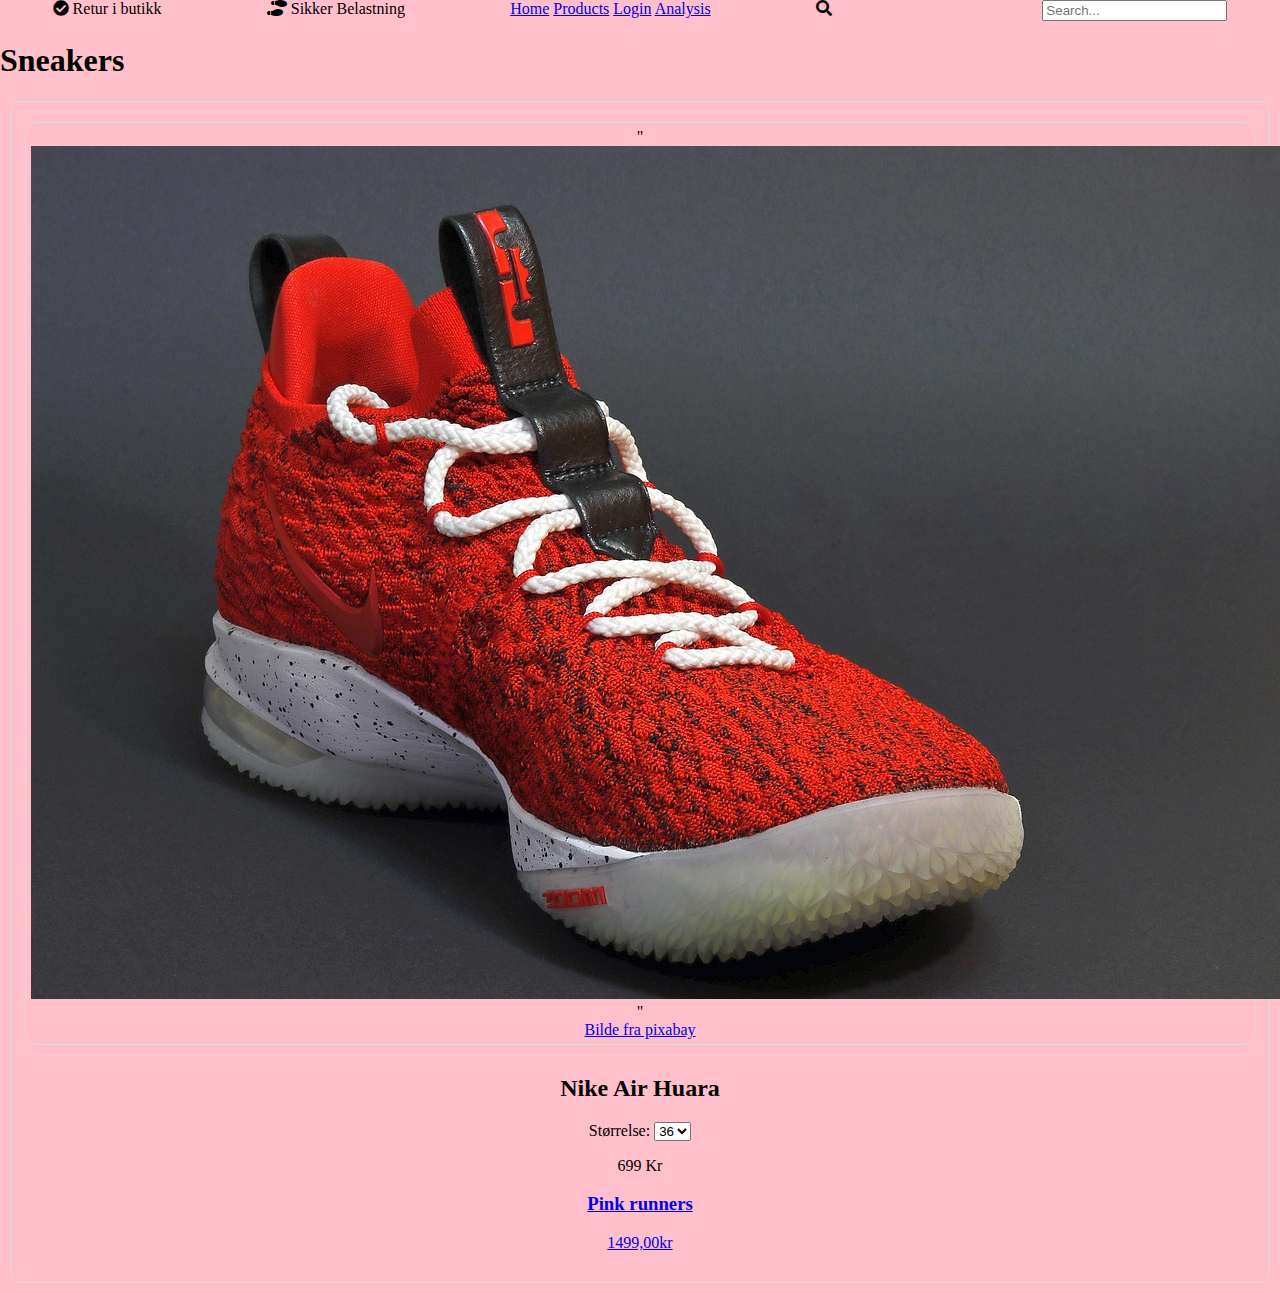
<file: product.html>
<!DOCTYPE html>
<html lang="en">
<head>
    <meta charset="UTF-8">
    <meta name="viewport" content="width=device-width, initial-scale=1.0">
    <meta name="description" content="Utforsk vårt utvalg av Nike Air Huara. Kjøp komfortable løpesko av høy kvalitet.">
    <meta name="keywords" content="Nike Air Huara, løpesko, sportssko, sko">
    <meta name="author" content="Ditt navn eller bedriftens navn">
    <title>Product - Kvalitetssko for løping</title>
    <link rel="stylesheet" href="css/style.css"> 
    <link rel="stylesheet" href="https://use.fontawesome.com/releases/v5.6.3/css/all.css">
    <style>
        .skip {
            position: absolute;
            left: -10000px;
            top: auto;
            width: 1px;
            height: 1px;
            overflow: hidden;
        }
        .skip:focus {
            position: static;
            width: auto;
            height: auto;
        }
    </style>
</head>
<body>
    <header style="display: flex; justify-content: space-around;">
        <div>
            <i class="fas fa-check-circle" aria-hidden="true" title="Retur i butikk"></i>
            <p style="display: inline;">Retur i butikk</p>
        </div> <!--Jeg hadde brukt <p> for å skrive tekst inni nettsiden-->
        
        <div>
            <i class="fas fa-shoe-prints" aria-hidden="true" title="Sikker Belastning"></i>
            <p style="display: inline;">Sikker Belastning</p>
        </div>

        <a href="#main" class="skip">Skip to main content</a>

        <nav>
            <!-- Add links to other pages -->
            <a href="index.html" aria-label="Home">Home</a>
            <a href="product.html" aria-label="Products">Products</a>
            <a href="konto.html" aria-label="Login">Login</a>
            <a href="analyse.html" aria-label="Analysis">Analysis</a>
        </nav>

        <i class="fa fa-search" aria-hidden="true" title="Søk"></i>
        <label for="search"></label>
        <input type="search" name="query" placeholder="Search...">
    </header>
    <!--I den koden brukte jeg header elementet for nettsiden min for å skrive overskriften, tekst, og HTML-lenken som kobler teksten,samtidig legge til input field.-->
    <main id="main" itemscope itemtype="https://schema.org/Product">
        <h1>Sneakers</h1>
        <section class="product">
            <div class="product-image">
                "<img itemprop="image" src="img/basketball-4519198_1280.jpg" alt="Nike Air Huara Running Shoe">"
                <br> <a href="https://pixabay.com/photos/basketball-shoes-play-one-red-4519198/">Bilde fra pixabay</a>
                
            </div>
            <!--Denne koden bruker section element for produkt på nettsiden-->
            <div class="product-details">
                <h2>Nike Air Huara</h2>
                
                <label id="size-label" for="size">Størrelse:</label>
                <select id="size" name="size" aria-labelledby="size-label">
                    <option value="36">36</option>
                    <option value="38">38</option>
                    <option value="40">40</option>
                    <option value="45">45</option>
                </select>
                <!--her brukte jeg option element, for at bruker kan velg mellom størrelse -->
                <p class="price">699 Kr</p>
                <a href="konto.html">
                    <h3 itemprop="name">Pink runners</h3>
                    <div itemprop="aggregateRating" itemscope itemtype="https://schema.org/AggregateRating">
                        <meta itemprop="reviewCount" content="100">
                        <meta itemprop="ratingValue" content="4.4">
                    </div>
                    <div itemprop="offers" itemscope itemtype="https://schema.org/Offer">
                        <meta itemprop="priceCurrency" content="NOK">
                        <span itemprop="price" content="1499.00">1499,00kr</span>
                    </div>
</body>
</html>
</file>
<file: css/style.css>
/* Felles versjon */
body, html {
    margin: 0;
    padding: 0;
}

.header {
    text-align: center;
    background-color: #333;
    color: #fff;
    padding: 20px;
}

/* CSS for desktop versjon */
@media (min-width: 768px) {
    .product {
        display: flex;
        flex-wrap: wrap;
        justify-content: center;
        text-align: center;
        border: 1px solid #ddd;
        border-radius: 10px;
        padding: 20px;
        margin: 10px;
        max-width: 100%;
    }

    .product-image {
        max-width: 100%;
        height: auto;
        border: 1px solid #ddd;
        border-radius: 10px;
        padding: 5px;
    }

    .product-details {
        max-width: 100%;
        padding: 10px;
        text-align: center;
    }

    .add-to-cart {
        background-color: #333;
        color: #fff;
        padding: 10px 20px;
        border: none;
        cursor: pointer;
        margin-top: 10px;
    }

    .add-to-cart:hover {
        background-color: #555;
    }

    .product-container {
        text-align: center;
        background-color: #f0f0f0;
        padding: 20px;
        border: 1px solid #ddd;
        border-radius: 10px;
        width: 300px;
        margin: 0 auto;
    }

    .product-title {
        font-size: 24px;
        margin-top: 10px;
    }

    .product-subtitle {
        font-size: 18px;
        color: #888;
    }
}

/* CSS for mobil versjon*/
@media (max-width: 767px) {
    .product {
        display: flex;
        flex-direction: column;
        text-align: center;
        border: 1px solid #ddd;
        border-radius: 10px;
        padding: 20px;
        margin: 10px;
        max-width: 100%;
    }

    .product-image {
        max-width: 100%;
        height: auto;
        border: 1px solid #ddd;
        border-radius: 10px;
        padding: 5px;
    }

    .product-details {
        max-width: 100%;
        padding: 10px;
        text-align: center;
    }

    .add-to-cart {
        background-color: #333;
        color: #fff;
        padding: 10px 20px;
        border: none;
        cursor: pointer;
        margin-top: 10px;
    }

    .add-to-cart:hover {
        background-color: #555;
    }

    .product-container {
        text-align: center;
        background-color: #f0f0f0;
        padding: 20px;
        border: 1px solid #ddd;
        border-radius: 10px;
        width: 100%;
        margin: 0 auto;
    }

    .product-title {
        font-size: 20px;
        margin-top: 10px;
    }

    .product-subtitle {
        font-size: 16px;
        color: #888;
    }
}
body {
    background-color: pink;
}

.flex-sb article {
    flex-basis: 50%;
    margin: 1rem auto;
    text-align: center;
  }
  .flex-sb article img {
    width: 80%;
  }
</file>
